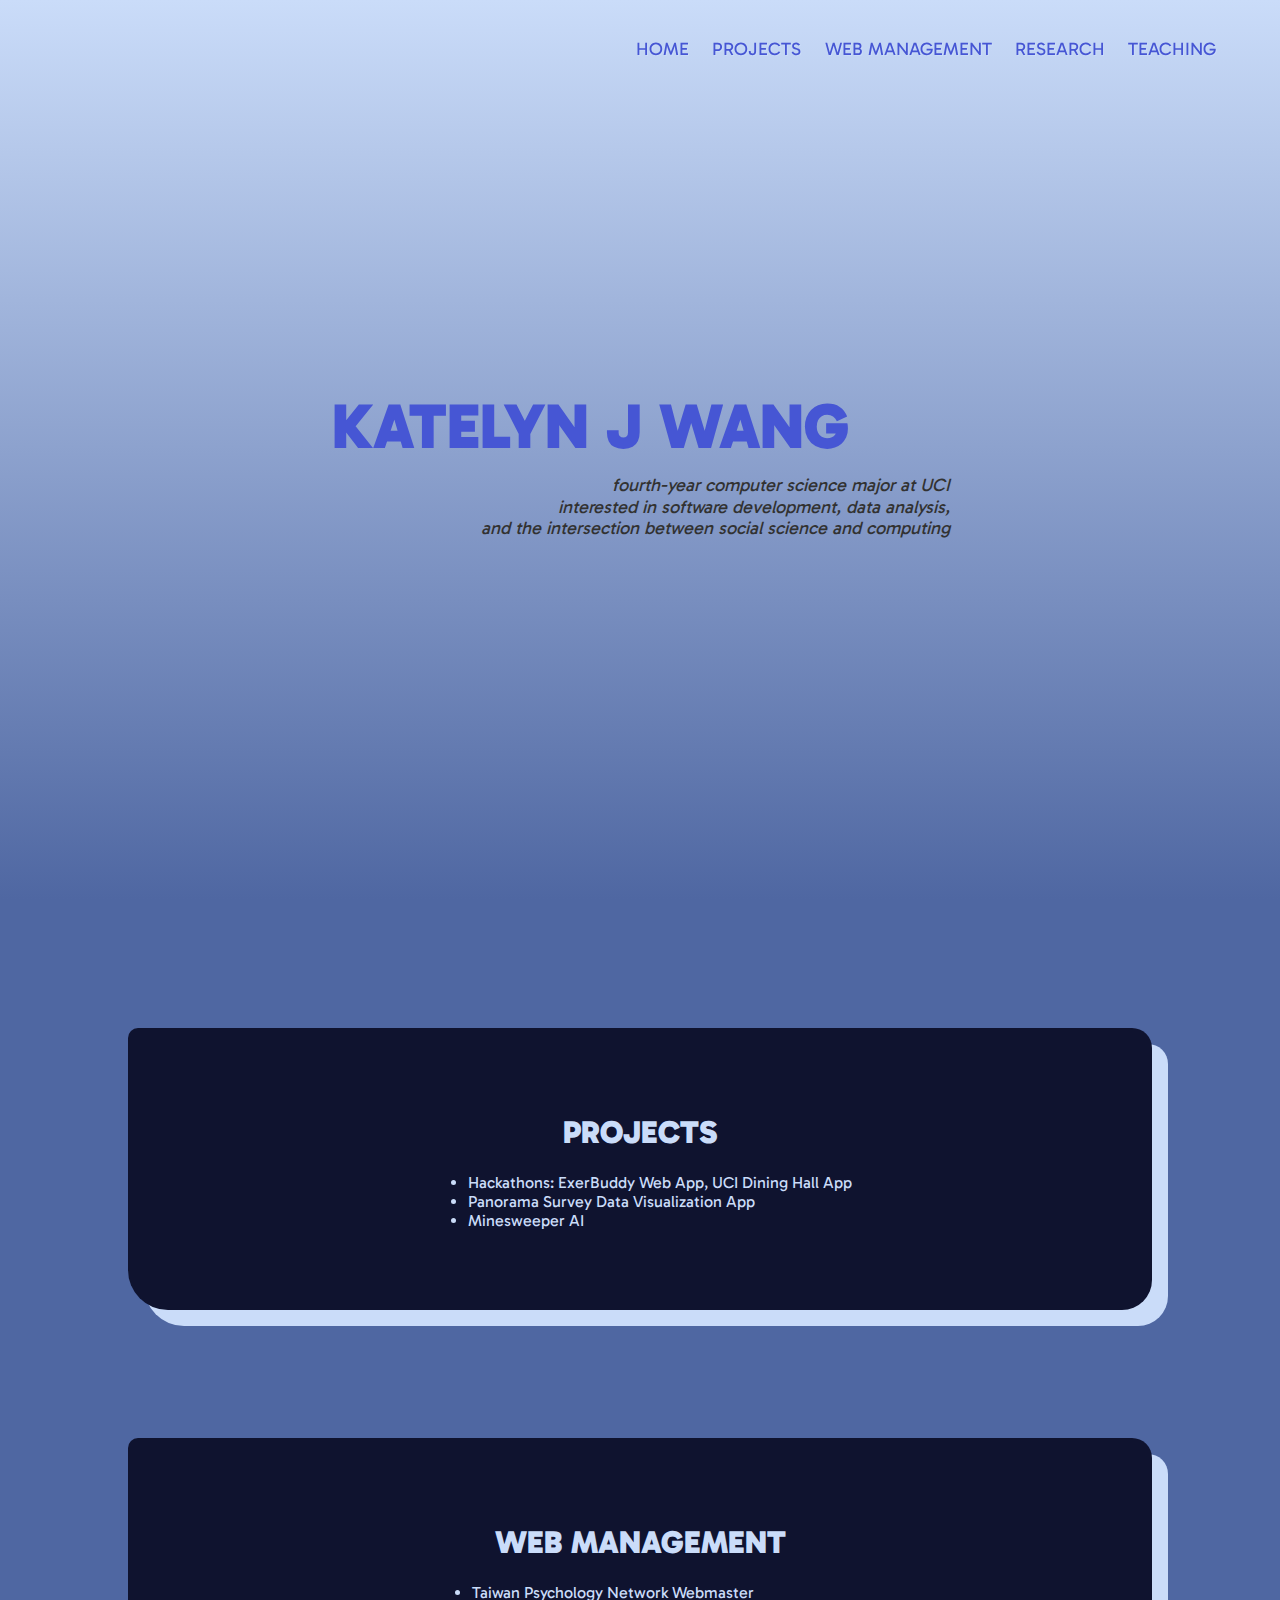
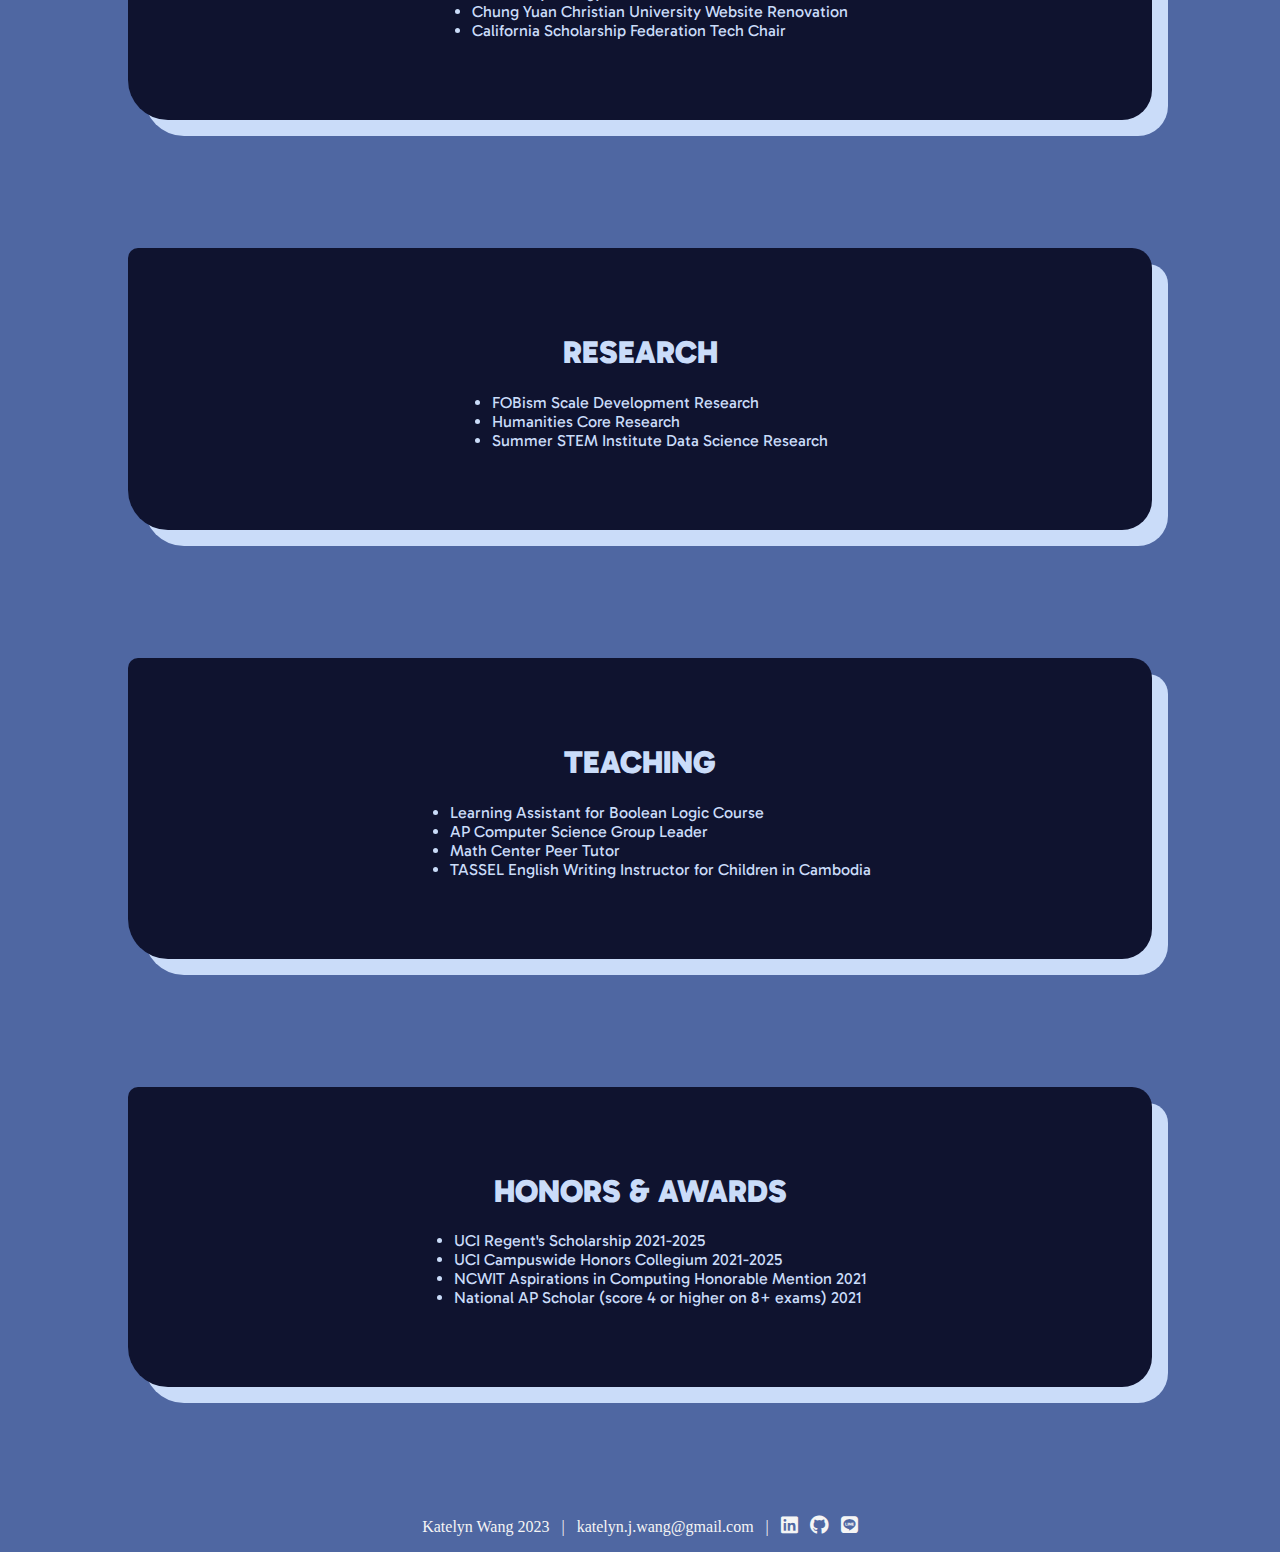
<file: index.html>
<!doctype html>
<html lang="en">

<!--
WRITTEN BY: Katelyn Wang
EMAIL: kateljw1@uci.edu
-->

<head>
  <meta charset="utf-8">
  <meta name="author" content="Katelyn Wang">
  <meta name="description" content="An online portfolio for Katelyn Wang">
  <link rel="stylesheet" type="text/css" href="styles.css">
  <link rel="stylesheet" href="https://fonts.googleapis.com/css?family=Gabarito">
  <link rel="stylesheet" href="https://cdnjs.cloudflare.com/ajax/libs/font-awesome/6.0.0-beta3/css/all.min.css">
  <script src="script.js"></script>
  <title>Katelyn's Portfolio</title>
</head>

<body>

  <header id="navbar-custom">
    <nav>
      <a class="navlink" href="index.html">HOME</a>
      <a class="navlink" href="projects.html">PROJECTS</a>
      <a class="navlink" href="webmanagement.html">WEB MANAGEMENT</a>
      <a class="navlink" href="research.html">RESEARCH</a>
      <a class="navlink" href="teaching.html">TEACHING</a>
    </nav>
  </header>

  <header class="title-content">
    <div>
      <h1 class="name-text"><strong>KATELYN J WANG</strong></h1>
      <h2 class="about-statement">
        <em> fourth-year computer science major at UCI <br>interested in software development, 
        data analysis, <br>and the intersection between social science and computing
        </em>
      </h2>
    </div>
  </header>

  <a href="projects.html" class="link-no-decor">
    <div class="clickable content-box" id="projects">
      <h1><strong>PROJECTS</strong></h1>
      <ul>
        <li>Hackathons: ExerBuddy Web App, UCI Dining Hall App</li>
        <li>Panorama Survey Data Visualization App</li>
        <li>Minesweeper AI</li>
      </ul>
    </div>
  </a>

  <a href="webmanagement.html" class="link-no-decor">
    <div class="clickable content-box" id="webmanagement">
      <h1><strong>WEB MANAGEMENT</strong></h1>
      <ul>
        <li>Taiwan Psychology Network Webmaster</li>
        <li>Chung Yuan Christian University Website Renovation</li>
        <li>California Scholarship Federation Tech Chair</li>
      </ul>
    </div>
  </a>

  <a href="research.html" class="link-no-decor">
    <div class="clickable content-box" id="research">
      <h1><strong>RESEARCH</strong></h1>
      <ul>
        <li>FOBism Scale Development Research</li>
        <li>Humanities Core Research</li>
        <li>Summer STEM Institute Data Science Research</li>
      </ul>
    </div>
  </a>

  <a href="teaching.html" class="link-no-decor">
    <div class="clickable content-box" id="teaching">
      <h1><strong>TEACHING</strong></h1>
      <ul>
        <li>Learning Assistant for Boolean Logic Course</li>
        <li>AP Computer Science Group Leader</li>
        <li>Math Center Peer Tutor</li>
        <li>TASSEL English Writing Instructor for Children in Cambodia</li>
      </ul>
    </div>
  </a>

  <div class="content-box">
    <h1><strong>HONORS & AWARDS</strong></h1>
    <ul>
      <li>UCI Regent's Scholarship 2021-2025</li>
      <li>UCI Campuswide Honors Collegium 2021-2025</li>
      <li>NCWIT Aspirations in Computing Honorable Mention 2021</li>
      <li>National AP Scholar (score 4 or higher on 8+ exams) 2021</li>
    </ul>
  </div>

  <footer>
    <div>
      <p>Katelyn Wang 2023 &nbsp; | &nbsp;
      <a href="mailto:katelyn.j.wang@gmail.com" class="foot-link" id="email">katelyn.j.wang@gmail.com</a> 
      &nbsp; | &nbsp; 
      
      <a href="https://www.linkedin.com/in/katelyn-j-wang/" target="_blank" class="foot-link"
        aria-label="LinkedIn Profile"><span class="fa-brands fa-linkedin"></span></a> &nbsp;

      <a href="https://github.com/katelyn-wang" target="_blank" class="foot-link"
        aria-label="GitHub Profile"><span class="fa-brands fab fa-github"></span></a> &nbsp;

      <a href="https://line.me/ti/p/FRnhSZAZL-" target="_blank" class="foot-link" 
        aria-label="Line Profile"><span class="fa-brands fa-line"></span></a>
      </p>
    </div>
  </footer>

</body>
</html>
</file>
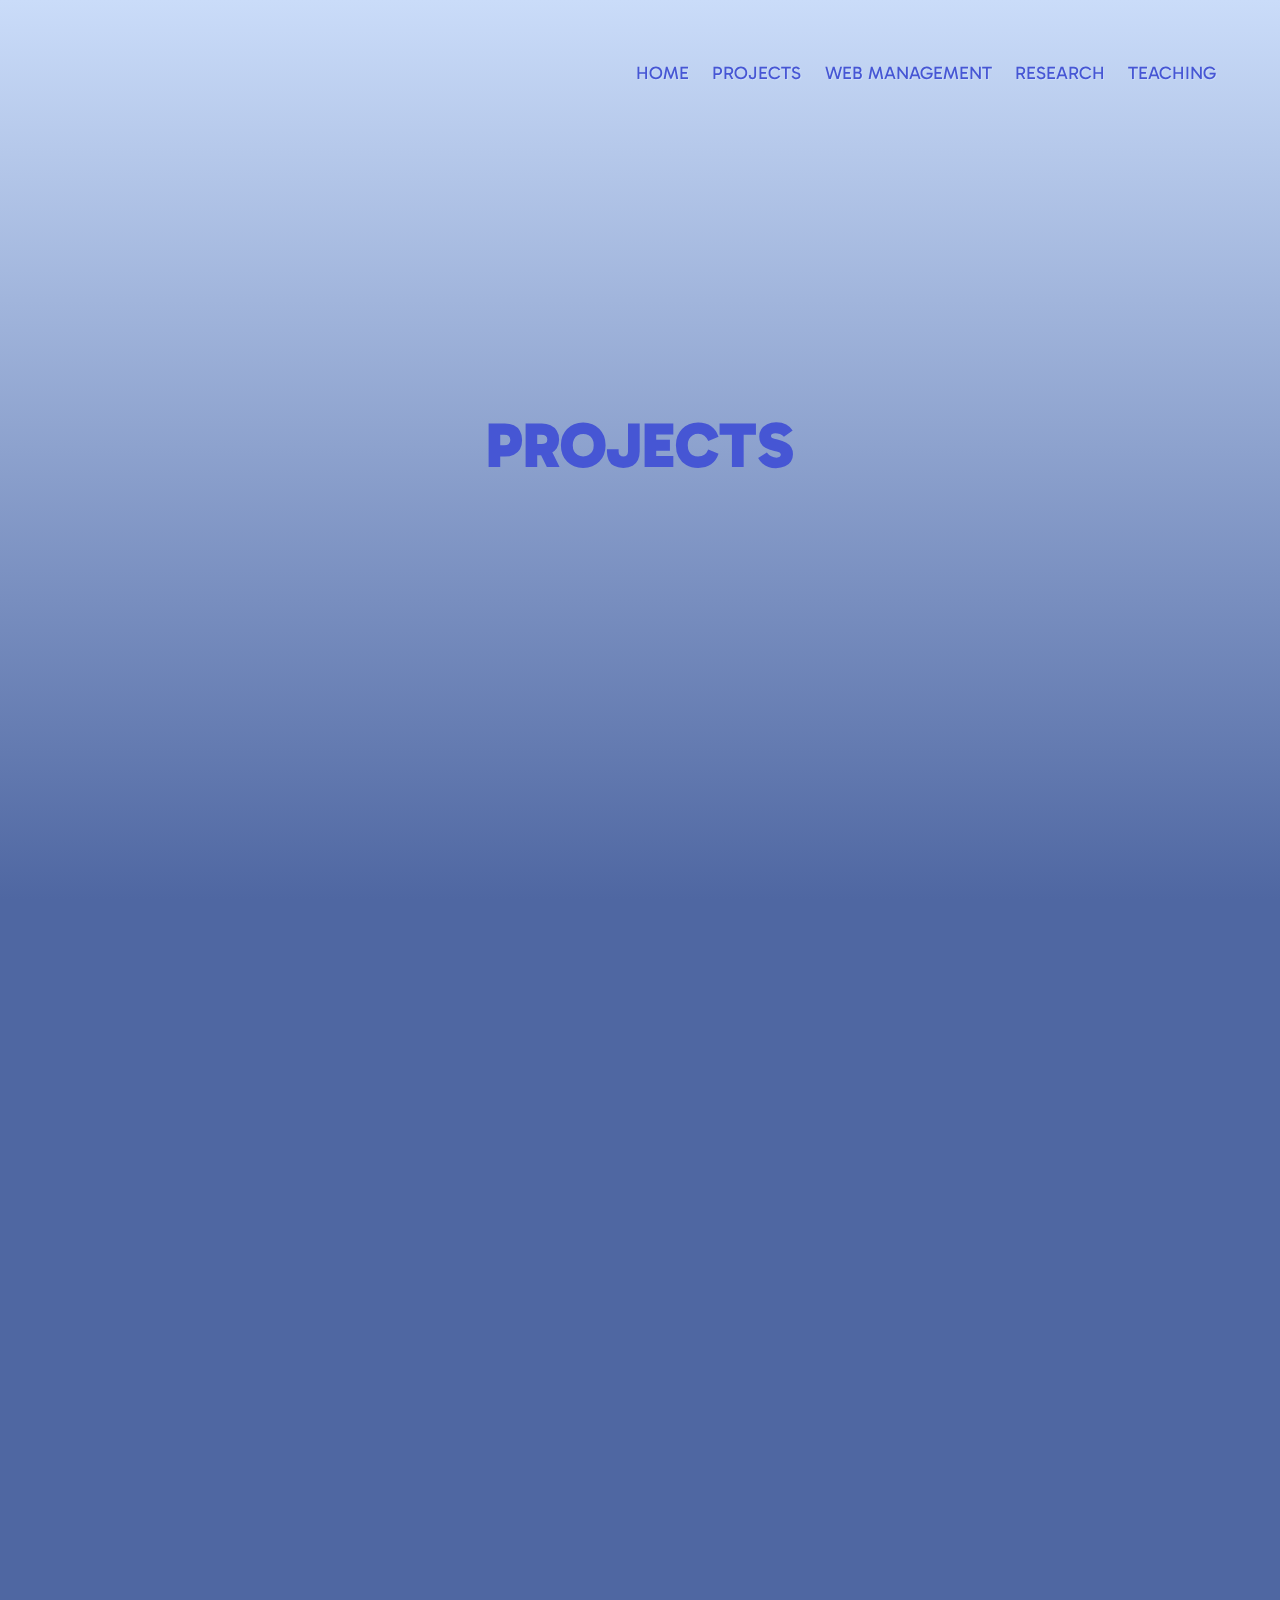
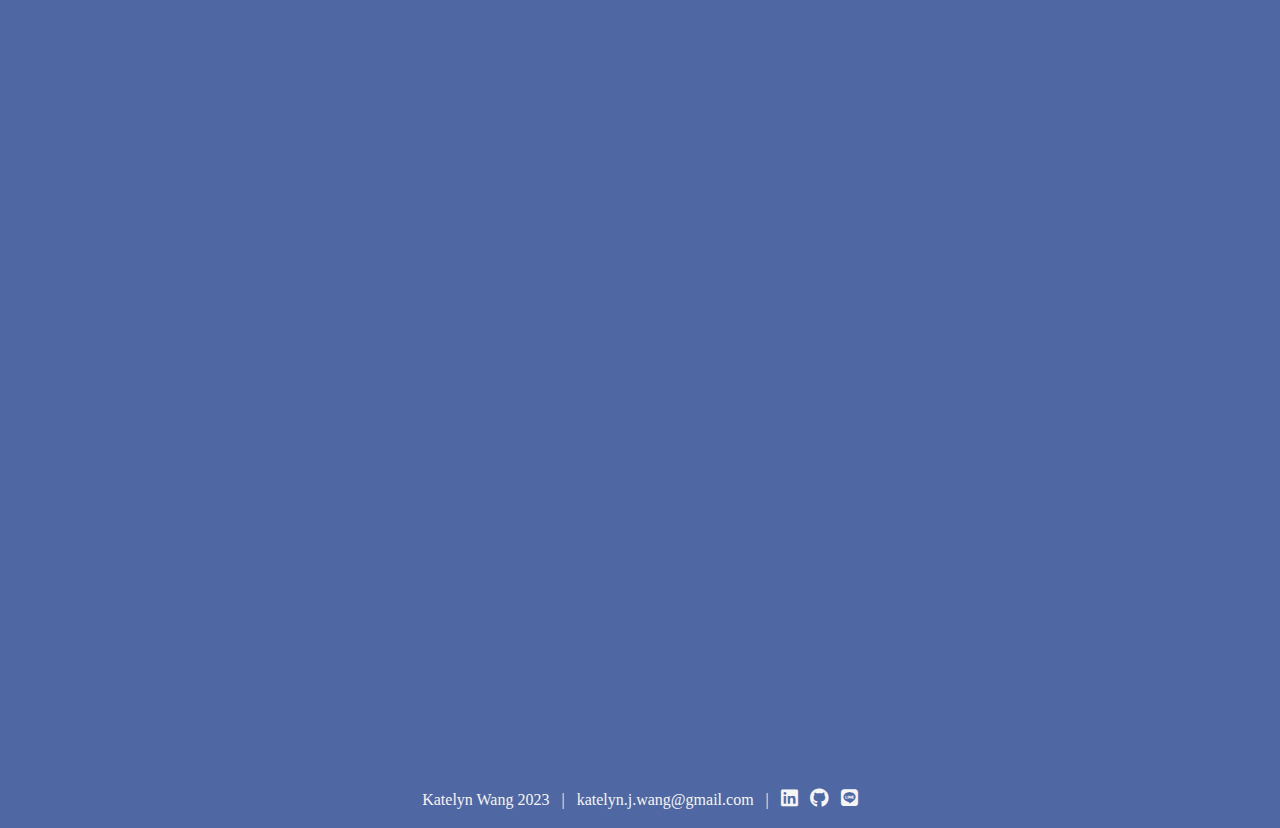
<file: projects.html>
<!DOCTYPE html>
<html lang="en">
<head>
    <meta charset="UTF-8">
    <meta name="description" content="An overview of my programming projects">

    <link rel="stylesheet" href="https://maxcdn.bootstrapcdn.com/bootstrap/4.5.2/css/bootstrap.min.css">

    <script src="https://code.jquery.com/jquery-3.5.1.slim.min.js"></script>
    <script src="https://cdn.jsdelivr.net/npm/@popperjs/core@2.5.4/dist/umd/popper.min.js"></script>
    <script src="https://maxcdn.bootstrapcdn.com/bootstrap/4.5.2/js/bootstrap.min.js"></script>

    <script src="script.js"></script>
    
    <link rel="stylesheet" type="text/css" href="styles.css">
    <link rel="stylesheet" href="https://fonts.googleapis.com/css?family=Gabarito">
    <link rel="stylesheet" href="https://cdnjs.cloudflare.com/ajax/libs/font-awesome/6.0.0-beta3/css/all.min.css">

    <title>Projects</title>
</head>
<body class="subpage">

    <header id="navbar-custom">
        <nav>
          <a class="navlink" href="index.html">HOME</a>
          <a class="navlink" href="projects.html">PROJECTS</a>
          <a class="navlink" href="webmanagement.html">WEB MANAGEMENT</a>
          <a class="navlink" href="research.html">RESEARCH</a>
          <a class="navlink" href="teaching.html">TEACHING</a>
        </nav>
    </header>

    <header class="title-content">
        <h1 class="page-title"><strong>PROJECTS</strong></h1>
    </header>

    <i class="fa-solid fa-chevron-down" id="downArrow"></i>

    <div>
        <!-- collapsables (web apps, web management, projects) -->
        <div class="content-box">
            <h2><a href="https://devpost.com/software/exerbuddy" target="_blank" class="box-title">
                <strong>ExerBuddy Web App</strong></a></h2>
            <p>HACK UCI 2022</p>
            <p>Created a Tinder-like app for people to find workout buddies</p>
            <ul>
                <li>Worked on frontend, using Tailwind CSS and TypeScript</li>
                <li>Login and Signup Features</li>
                <li>Create a workout profile with preferences</li>
                <li>Profile cards to swipe left/right on</li>
            </ul>

            <div id="imageCarousel1" class="carousel slide" data-ride="carousel">
                <div class="carousel-inner">
                    <div class="carousel-item active">
                        <img src="images/exerbuddycard.png" alt="ExerBuddy Profile Card">
                    </div>
                    <div class="carousel-item">
                        <img src="images/exerbuddylogin.png" alt="ExerBuddy Login Page">
                    </div>
                    <div class="carousel-item">
                        <img src="images/exerbuddysignup.png" alt="ExerBuddy Signup Page">
                    </div>
                    <div class="carousel-item">
                        <img src="images/exerbuddyprofile.png" alt="ExerBuddy Profile Page">
                    </div>
                    <div class="carousel-item">
                        <img src="images/anteateronbike.jpg" alt="ExerBuddy Logo">
                    </div>
                </div>
                <a class="carousel-control-prev" href="#imageCarousel1" role="button" data-slide="prev">
                    <span class="carousel-control-prev-icon" aria-hidden="true"></span>
                    <span class="sr-only">Previous</span>
                </a>
                <a class="carousel-control-next" href="#imageCarousel1" role="button" data-slide="next">
                    <span class="carousel-control-next-icon" aria-hidden="true"></span>
                    <span class="sr-only">Next</span>
                </a>
            </div>
        </div>


        <div class="content-box">
            <h2><a href="https://devpost.com/software/uci-menu-app" target="_blank" class="box-title">
                <strong>UCI Dining Hall Web App</strong></a></h2>
            <p>ZOTHACKS 2021</p>
            <p> An app that compares data from two dining halls at UCI</p>
            <ul>
                <li>Pulls data from the separate dining hall websites</li>
                <li>Ability to filter by dietary restrictions, meal type, food type, and calories,
                    and search for specific food items</li>
                <li>Worked on frontend web development using HTML, CSS, and Bootstrap</li>
            </ul>

            <div id="imageCarousel2" class="carousel slide" data-ride="carousel">
                <div class="carousel-inner">
                    <div class="carousel-item active">
                        <img src="images/dininghallmenu.png" alt="Dining Hall Menu Search Page">
                    </div>
                    <div class="carousel-item">
                        <img src="images/menu.png" alt="Dining Hall Menu Search Results">
                    </div>
                </div>
                <a class="carousel-control-prev" href="#imageCarousel2" role="button" data-slide="prev">
                    <span class="carousel-control-prev-icon" aria-hidden="true"></span>
                    <span class="sr-only">Previous</span>
                </a>
                <a class="carousel-control-next" href="#imageCarousel2" role="button" data-slide="next">
                    <span class="carousel-control-next-icon" aria-hidden="true"></span>
                    <span class="sr-only">Next</span>
                </a>
            </div>
        </div>

        <div class="content-box">
            <h2><strong>Panorama Survey Data Visualization App</strong></h2>
            <p>CRESCENTA VALLEY HIGH SCHOOL 2021</p>
            <p>Created a Python app using the Dash framework to help school administration 
                visualize data correlations between student GPA and mental health
            </p>
            <p><strong>Features</strong></p>
            <ul>
                <li>Scatterplot, bubble plot, heatmap, bar chart, and line graphs with ability 
                    to zoom in/out and filter by grade, counselor, and IEP/504/EL status</li>
                <li>Clicking on a point displays student pictures and information in a sidebar</li>
                <li>Admin Account for data upload and privacy</li>
                <li>Used Google Cloud API to read data directly from a Google Sheet 
                    and NumPy and Pandas to filter the data</li>
            </ul>
        </div>

        <div class="content-box">
            <h2><strong>Minesweeper AI</strong></h2>
            <p>UCI CS171 INTRO TO AI 2023</p>
            <p>Coded an AI using Python to play Minesweeper</p>
            <ul>
                <li>Solves 80% of beginner boards (8x8 with 10 mines), 
                    76% of intermediate boards (16x16 with 40 mines), and
                    32% of expert boards (16x30 with 99 mines) </li>
                <li>Algorithm first uses simple rules of logic for single tiles,  
                    then more complex rules for neighboring tiles, and then backtracking,
                    and lowest probability when the AI has to guess
                </li>
            </ul>
        </div>



    </div>

    <footer>
        <div>
            <p>Katelyn Wang 2023 &nbsp; | &nbsp;
            <a href="mailto:katelyn.j.wang@gmail.com" class="foot-link" id="email">
                katelyn.j.wang@gmail.com</a> &nbsp; | &nbsp; 
            
            <a href="https://www.linkedin.com/in/katelyn-j-wang/" target="_blank" class="foot-link"
                aria-label="LinkedIn Profile"><span class="fa-brands fa-linkedin"></span></a> &nbsp;

            <a href="https://github.com/katelyn-wang" target="_blank" class="foot-link"
                aria-label="GitHub Profile"><span class="fa-brands fab fa-github"></span></a> &nbsp;

            <a href="https://line.me/ti/p/FRnhSZAZL-" target="_blank" class="foot-link"
                aria-label="Line Profile"><span class="fa-brands fa-line"></span></a>
            </p>
        </div>
    </footer>

    <script>
        $(document).ready(function() {
            $('#imageCarousel1').carousel();
            $('#imageCarousel2').carousel();
        });
    </script>

</body>
</html>
</file>
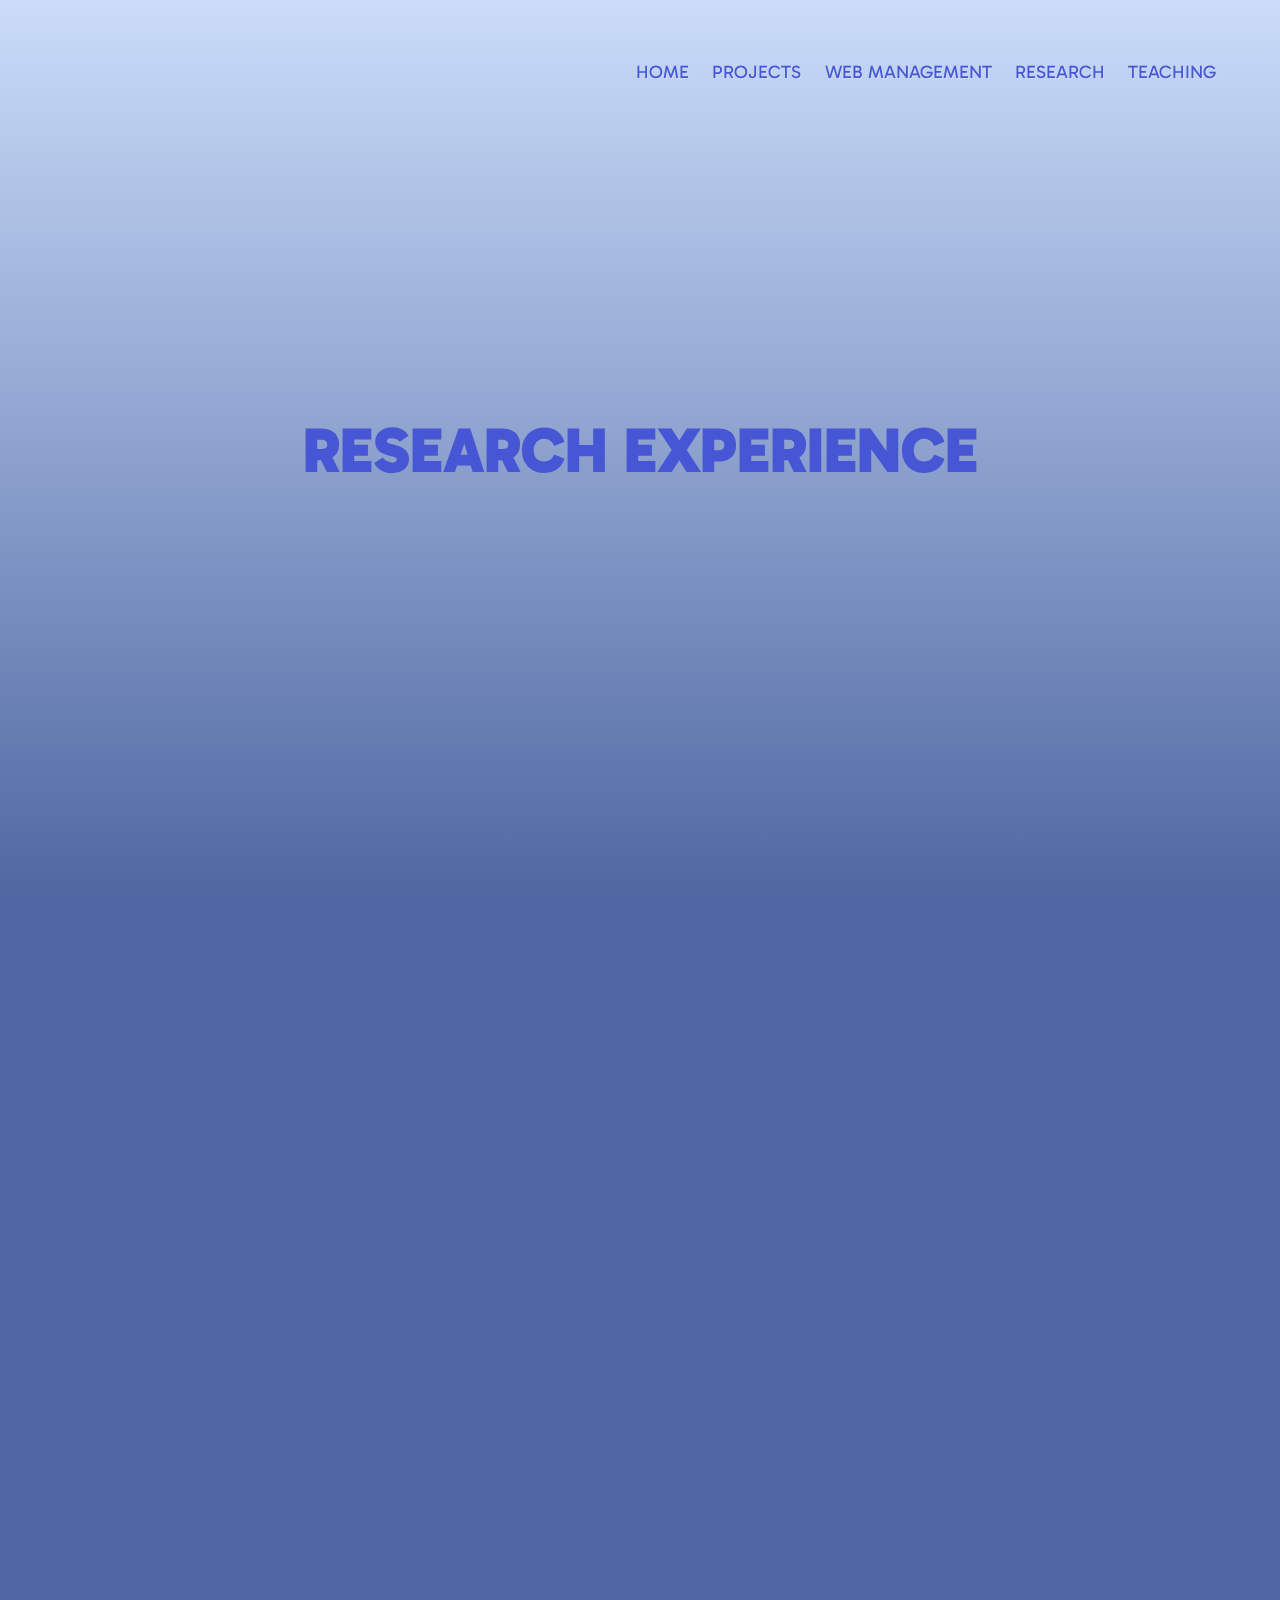
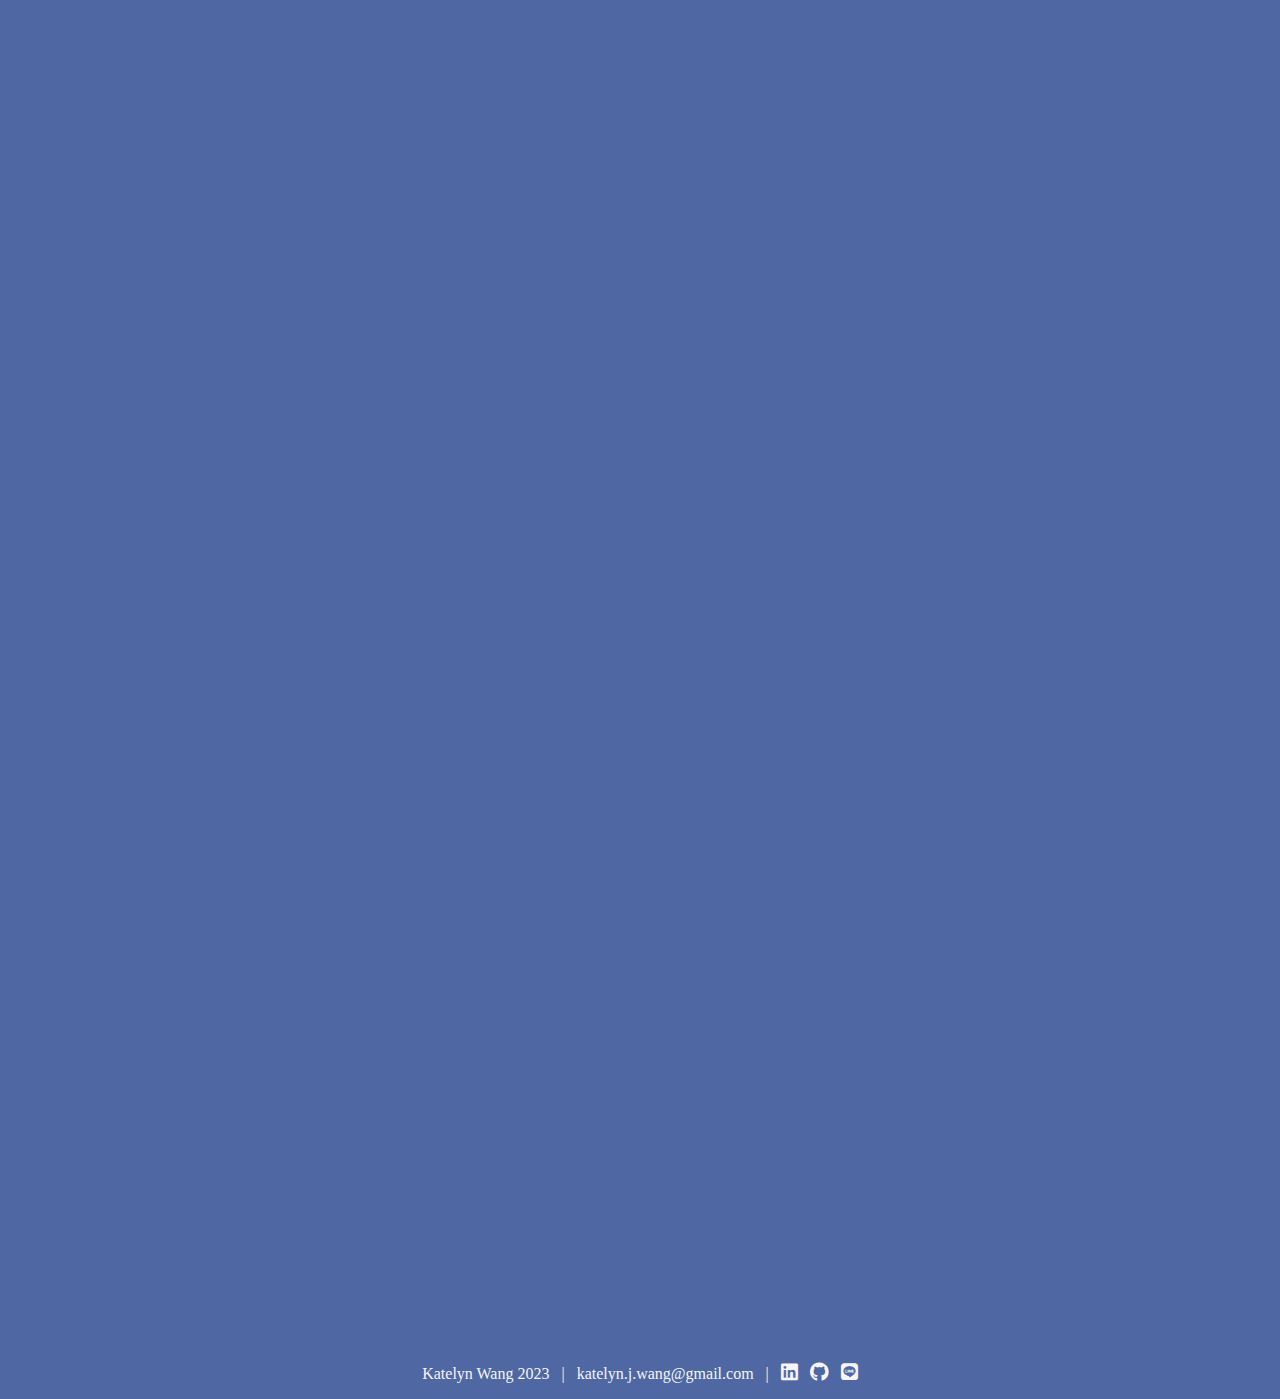
<file: research.html>
<!DOCTYPE html>
<html lang="en">
<head>
    <meta charset="UTF-8">
    <meta name="description" content="An overview of Katelyn's research experience">
    <link rel="stylesheet" type="text/css" href="styles.css">
    <link rel="stylesheet" href="https://fonts.googleapis.com/css?family=Gabarito">
    <link rel="stylesheet" href="https://cdnjs.cloudflare.com/ajax/libs/font-awesome/6.0.0-beta3/css/all.min.css">
    <script src="script.js"></script>
    <title>Research Experience</title>
</head>
<body class="subpage">
    <header id="navbar-custom">
        <nav>
          <a class="navlink" href="index.html">HOME</a>
          <a class="navlink" href="projects.html">PROJECTS</a>
          <a class="navlink" href="webmanagement.html">WEB MANAGEMENT</a>
          <a class="navlink" href="research.html">RESEARCH</a>
          <a class="navlink" href="teaching.html">TEACHING</a>
        </nav>
    </header>

    <header class="title-content">
        <h1 class="page-title"><strong>RESEARCH EXPERIENCE</strong></h1>
    </header>

    <i class="fa-solid fa-chevron-down" id="downArrow"></i>

    <div>
        <div class="content-box">
            <h2>FOBism Research</h2>
            <p>The Imperfect Culture Lab, 2020-2022</p>
            <p>Conducted research on FOBism, a form of internalized racism in the 
                Asian American community</p>
            <ul>
                <li>Conducted a literature review, developed scale items, co-authored a manuscript</li>
                <li>Presented at APA 2022</li>
            </ul>
            
            <img src="images/FOBismPoster.png" alt="FOBism Research Poster">
        </div>

        <div class="content-box">
            <h2><a href="https://sites.google.com/uci.edu/katelyn/home" target="_blank" class="box-title">
                <strong>Humanities Core Research</strong></a></h2>
            <p> UCI Humanities Core 2021-2022</p>
            <ul>
                <li>Wrote a literary research paper on <em>The Knife of Never Letting Go</em> 
                    analyzing aspects of gender, power, and colonialism </li>
                <li>Created a 
                    <a class="custom-link" target="_blank" 
                    href="https://sites.google.com/uci.edu/katelyn/spring/research-presentation">
                    <em>presentation</em></a> and documented the process on a 
                    <a class="custom-link" target="_blank" 
                    href="https://sites.google.com/uci.edu/katelyn/spring/research-blog">
                    <em>blog</em></a>
                </li>
            </ul>
        </div>

        <div class="content-box">
            <h2>Summer STEM Institute 2020</h2>
            <p> Data science research bootcamp</p>
            <ul>
                <li>Machine learning and data manipulation using Google Colab, Pandas, 
                    NumPy, Kaggle </li>
                <li>Research proposal analyzing how increasing government funding to
                        social services would affect homelessness in the long run</li>
            </ul>
        </div>

    </div>


    <footer>
        <div>
            <p>Katelyn Wang 2023 &nbsp; | &nbsp;
            <a href="mailto:katelyn.j.wang@gmail.com" class="foot-link" id="email">
                katelyn.j.wang@gmail.com</a> &nbsp; | &nbsp; 
            
            <a href="https://www.linkedin.com/in/katelyn-j-wang/" target="_blank" class="foot-link"
                aria-label="LinkedIn Profile"><span class="fa-brands fa-linkedin"></span></a> &nbsp;

            <a href="https://github.com/katelyn-wang" target="_blank" class="foot-link"
                aria-label="GitHub Profile"><span class="fa-brands fab fa-github"></span></a> &nbsp;

            <a href="https://line.me/ti/p/FRnhSZAZL-" target="_blank" class="foot-link"
                aria-label="Line Profile"><span class="fa-brands fa-line"></span></a>
            </p>
        </div>
    </footer>

</body>
</html>
</file>
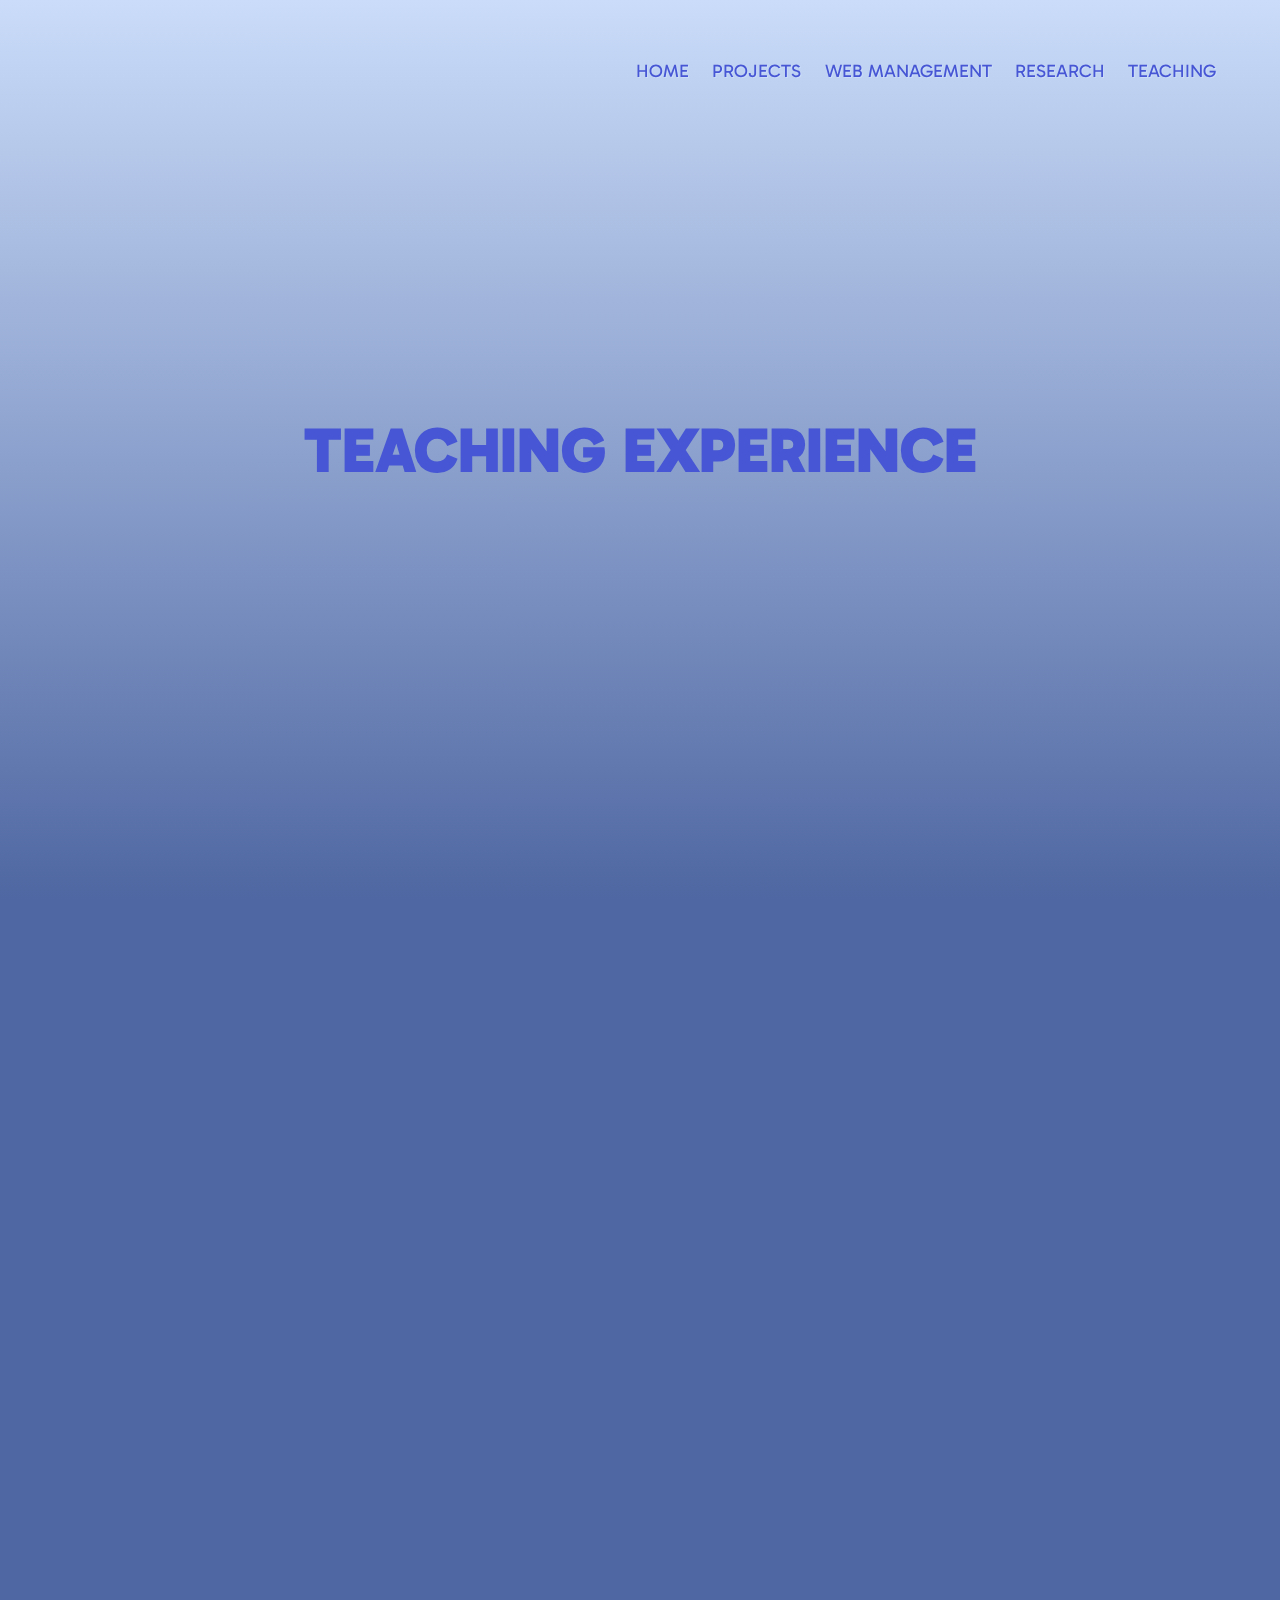
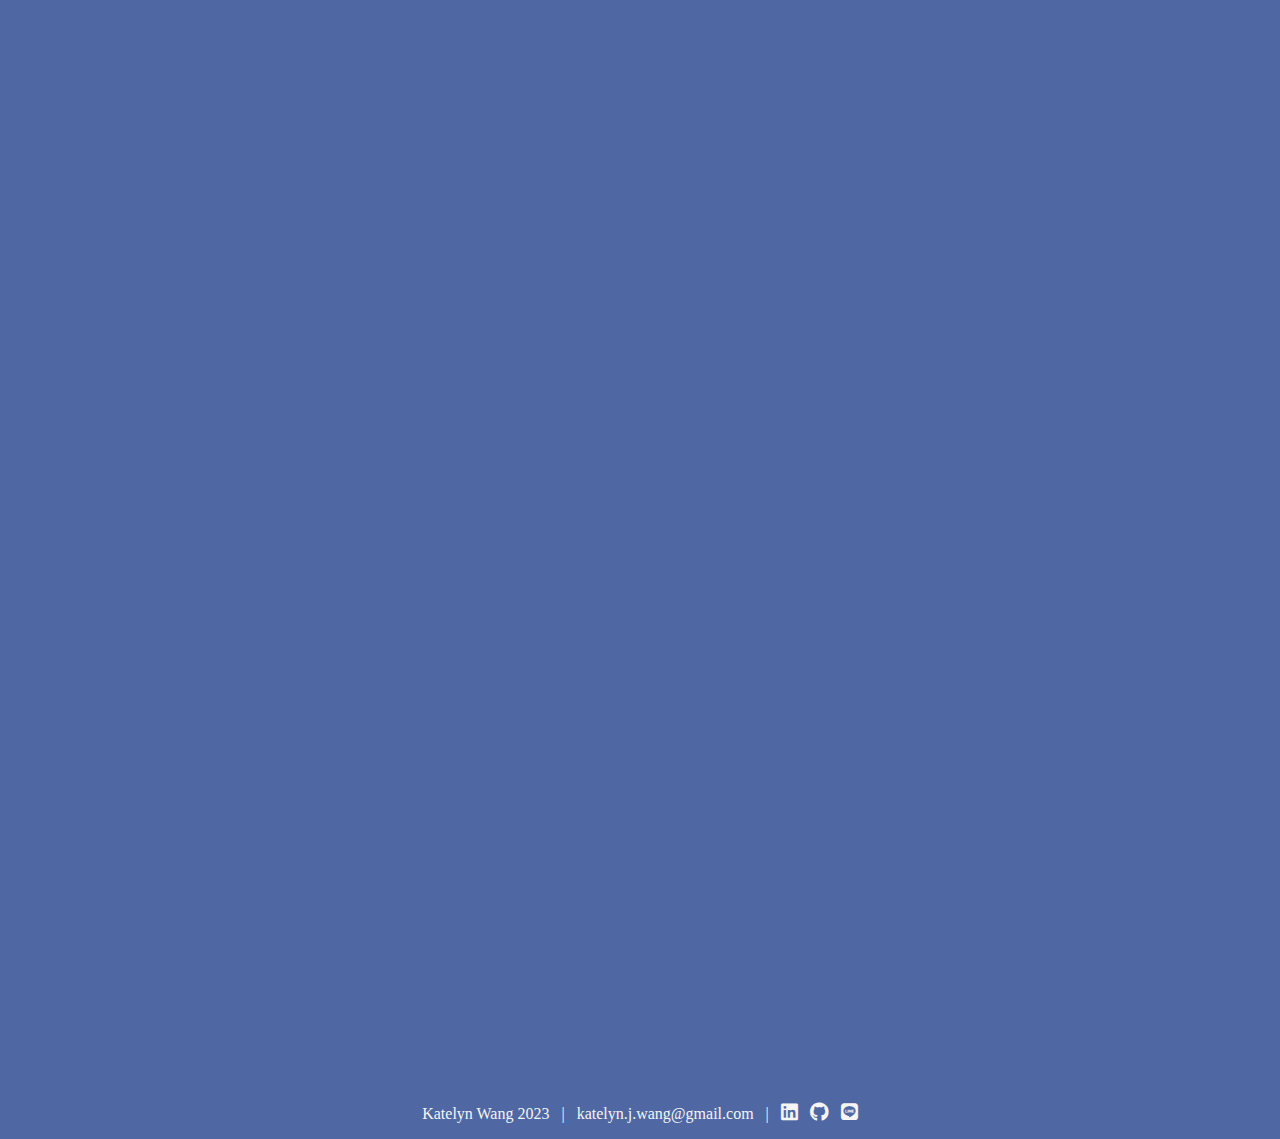
<file: teaching.html>
<!DOCTYPE html>
<html lang="en">
<head>
    <meta charset="UTF-8">
    <meta name="description" content="An overview of Katelyn's teaching experience">
    <script src="script.js"></script>
    <link rel="stylesheet" type="text/css" href="styles.css">
    <link rel="stylesheet" href="https://fonts.googleapis.com/css?family=Gabarito">
    <link rel="stylesheet" href="https://cdnjs.cloudflare.com/ajax/libs/font-awesome/6.0.0-beta3/css/all.min.css">
    <title>Teaching Experience</title>
</head>
<body class="subpage">
    <header id="navbar-custom">
        <nav>
            <a class="navlink" href="index.html">HOME</a>
            <a class="navlink" href="projects.html">PROJECTS</a>
            <a class="navlink" href="webmanagement.html">WEB MANAGEMENT</a>
            <a class="navlink" href="research.html">RESEARCH</a>
            <a class="navlink" href="teaching.html">TEACHING</a>
        </nav>
    </header>

    <header class="title-content">
        <h1 class="page-title"><strong>TEACHING EXPERIENCE</strong></h1>
    </header>

    <i class="fa-solid fa-chevron-down" id="downArrow"></i>

    <div>
        <div class="content-box">
            <h2>Learning Assistant for Boolean Algebra and Logic Course</h2>
            <p>UCI ICS 6B, Spring 2022</p>
            <ul>
                <li>Held weekly office hours</li>
                <li>Faciliated learning at group discussions</li>
                <li>Met weekly with teaching staff</li>
                <li>Completed 
                    <a class="custom-link" target="_blank"
                    href="https://docs.google.com/document/d/1cEFUTDy6ks5069fUVIpY7uTXZ5yjWXotfKpdYDstkbE/edit?usp=sharing">
                    <em>Certified Learning Assistants Program</em></a> (CLAP)</li>
            </ul>
        </div>

        <div class="content-box">
            <h2>AP Computer Science Group Leader</h2>
            <p>Crescenta Valley High School, 2020-2021</p>
            <ul><li>Worked with CS teacher to mentor and teach a group of 5 students 
                taking AP Computer Science over a year during the pandemic</li></ul>
        </div>

        <div class="content-box">
            <h2>Math Center Peer Tutor</h2>
            <p>Crescenta Valley High School, 2019-2020</p>
            <ul><li>Tutored students after school on math topics ranging from Integrated Math I 
                (Algebra, Geometry) to Calculus AB</li></ul>
        </div>

        <div class="content-box">
            <h2>TASSEL English Writing Instructor</h2>
            <p>Crescenta Valley High School, 2019-2022</p>
            <ul><li>Volunteered as an English writing instructor for children in Cambodia,
                working with students throughout the year by making grammar corrections, 
                providing guidance, and writing encouraging notes</li></ul>
        </div>

    </div>

    <footer>
        <div>
            <p>Katelyn Wang 2023 &nbsp; | &nbsp;
            <a href="mailto:katelyn.j.wang@gmail.com" class="foot-link" id="email">
                katelyn.j.wang@gmail.com</a> &nbsp; | &nbsp; 
            
            <a href="https://www.linkedin.com/in/katelyn-j-wang/" target="_blank" class="foot-link"
                aria-label="LinkedIn Profile"><span class="fa-brands fa-linkedin"></span></a> &nbsp;

            <a href="https://github.com/katelyn-wang" target="_blank" class="foot-link"
                aria-label="GitHub Profile"><span class="fa-brands fab fa-github"></span></a> &nbsp;

            <a href="https://line.me/ti/p/FRnhSZAZL-" target="_blank" class="foot-link"
                aria-label="Line Profile"><span class="fa-brands fa-line"></span></a>
            </p>
        </div>
    </footer>

</body>
</html>
</file>
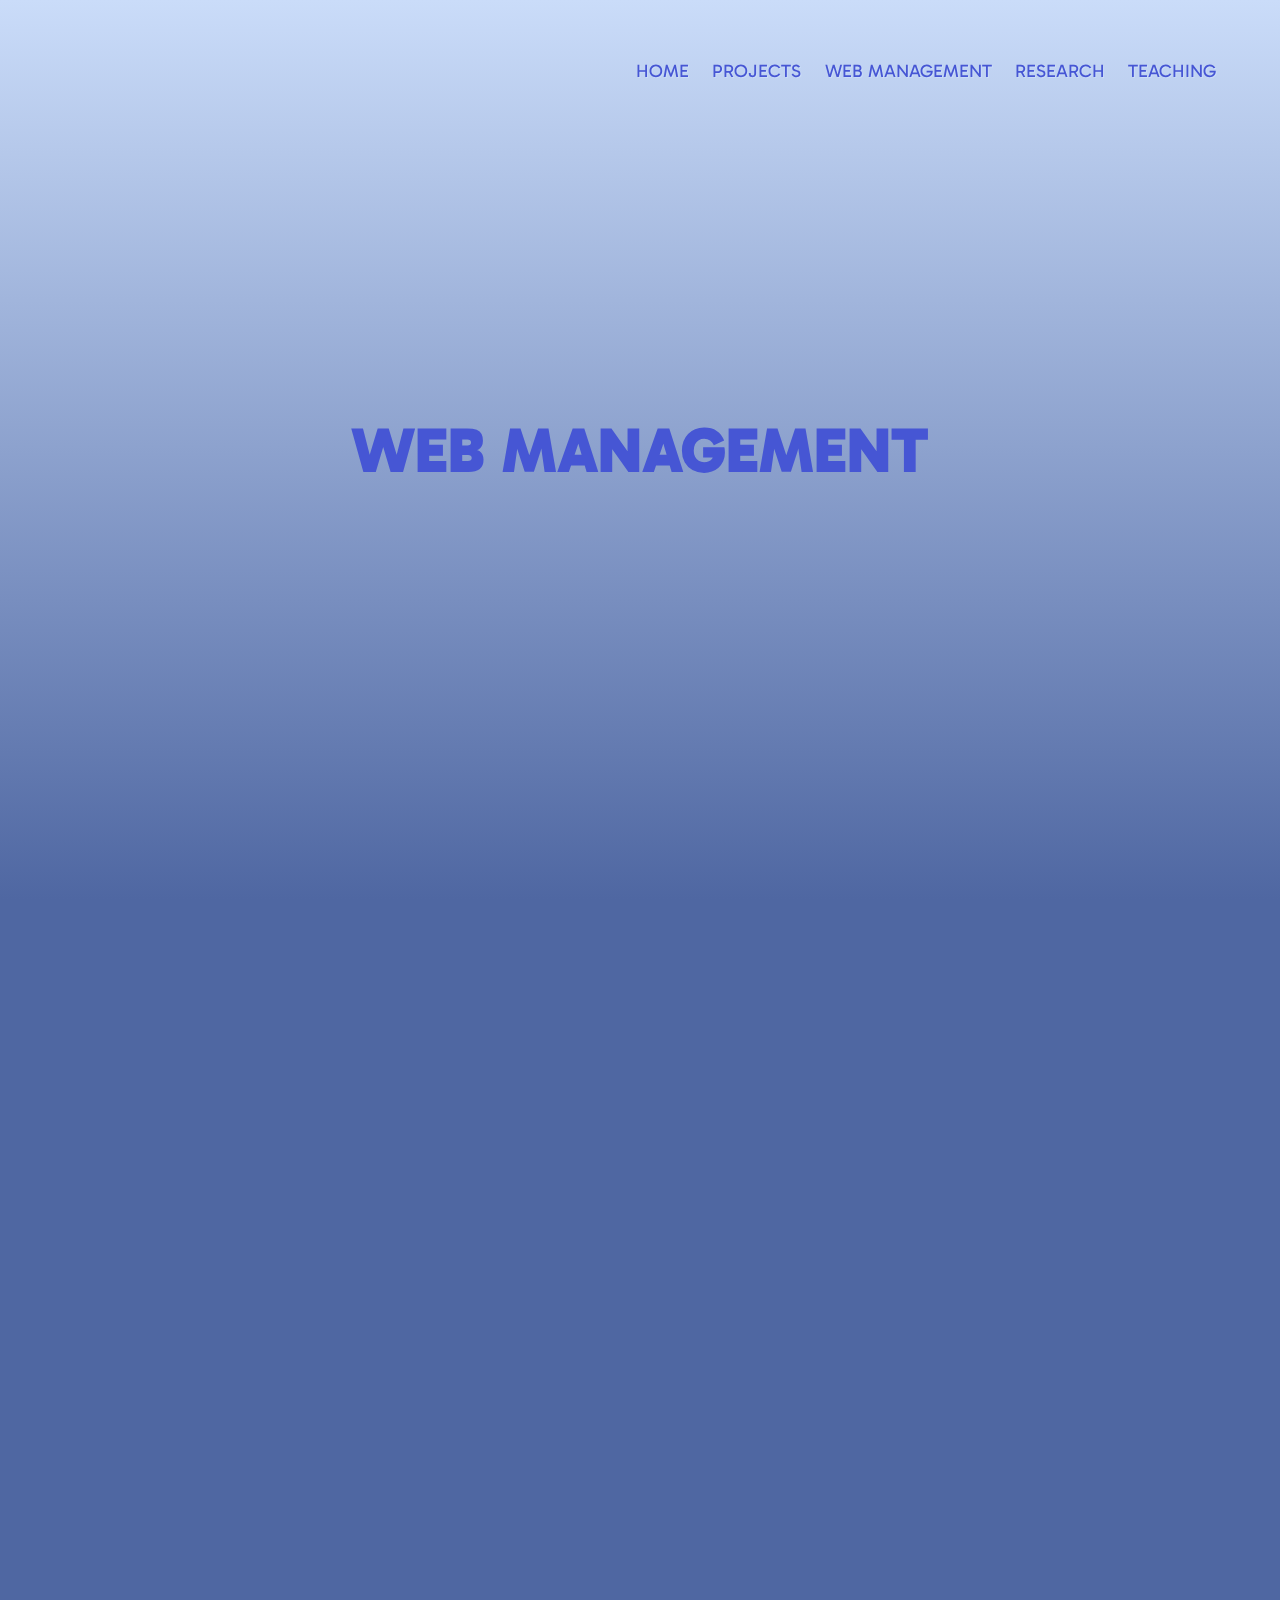
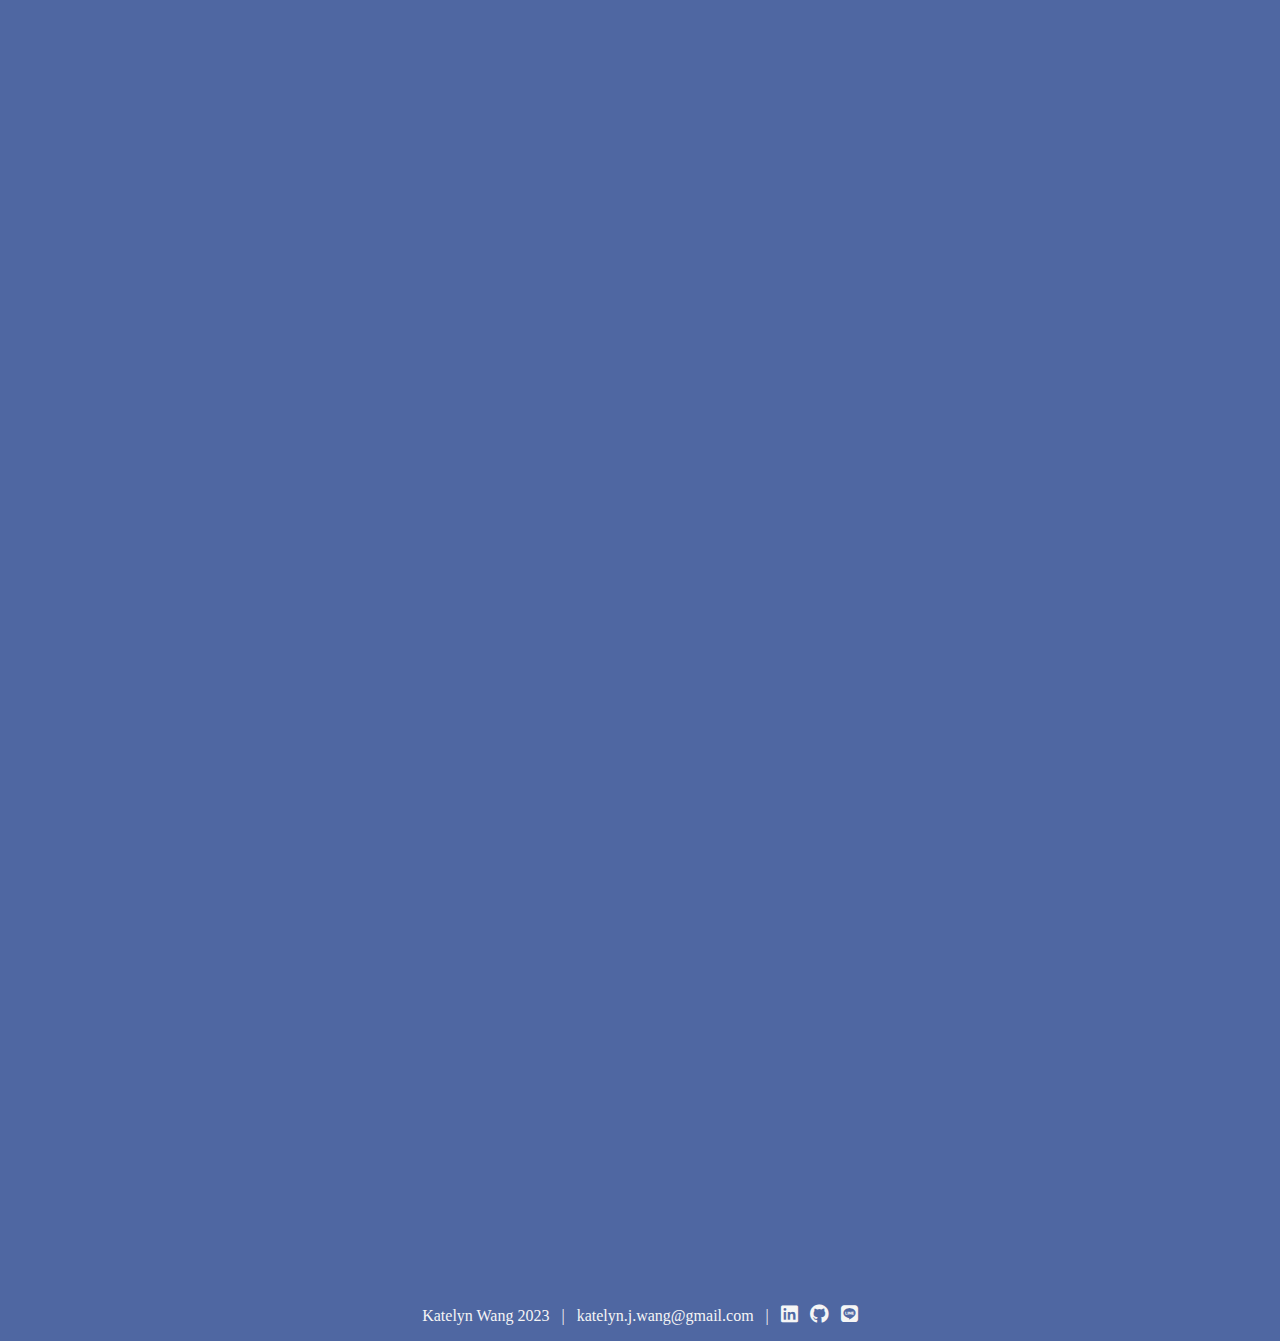
<file: webmanagement.html>
<!DOCTYPE html>
<html lang="en">
<head>
    <meta charset="UTF-8">
    <meta name="description" content="An overview of Katelyn's website management">
    <script src="script.js"></script>
    <link rel="stylesheet" type="text/css" href="styles.css">
    <link rel="stylesheet" href="https://fonts.googleapis.com/css?family=Gabarito">
    <link rel="stylesheet" href="https://cdnjs.cloudflare.com/ajax/libs/font-awesome/6.0.0-beta3/css/all.min.css">
    <title>Website Management</title>
</head>
<body class="subpage">
    <header id="navbar-custom">
        <nav>
          <a class="navlink" href="index.html">HOME</a>
          <a class="navlink" href="projects.html">PROJECTS</a>
          <a class="navlink" href="webmanagement.html">WEB MANAGEMENT</a>
          <a class="navlink" href="research.html">RESEARCH</a>
          <a class="navlink" href="teaching.html">TEACHING</a>
        </nav>
    </header>

    <header class="title-content">
        <h1 class="page-title"><strong>WEB MANAGEMENT</strong></h1>
    </header>

    <i class="fa-solid fa-chevron-down" id="downArrow"></i>

    <div>
        <div class="content-box">
            <h2><a href="https://taiwanpsy.wordpress.com/" class="box-title">
                <strong>Taiwan Psychology Network</strong></a>, <em>Webmaster</em></h2>
            <p>NOV 2018 - DEC 2021</p>
            <p>Communicated with officers to update website information and create posts/pages 
                for TPN events and resources</p>
            <ul><li>Wordpress, HTML, CSS</li></ul>
            <iframe src="https://taiwanpsy.wordpress.com/"></iframe>
        </div>

        <div class="content-box">
            <h2>Chung Yuan Christian University, Website Renovation</h2>
            <p>JUL 2023 - AUG 2023, Taiwan</p>
            <p>Led and worked with a team of students to translate and renovate the 
                univeristy's Department of Industrial and Systems Engineering website
            </p>
        </div>

        <div class="content-box">
            <h2>California Scholarship Federation, Tech Chair</h2>
            <p>AUG 2019 - JUN 2021, Crescenta Valley High School</p>
            <p>Updated and maintained the CVHS California Scholarship Federation website using Wix</p>
        </div>

    </div>

    <footer>
        <div>
            <p>Katelyn Wang 2023 &nbsp; | &nbsp;
            <a href="mailto:katelyn.j.wang@gmail.com" class="foot-link" id="email">
                katelyn.j.wang@gmail.com</a> &nbsp; | &nbsp; 
            
            <a href="https://www.linkedin.com/in/katelyn-j-wang/" target="_blank" class="foot-link"
                aria-label="LinkedIn Profile"><span class="fa-brands fa-linkedin"></span></a> &nbsp;

            <a href="https://github.com/katelyn-wang" target="_blank" class="foot-link"
                aria-label="GitHub Profile"><span class="fa-brands fab fa-github"></span></a> &nbsp;

            <a href="https://line.me/ti/p/FRnhSZAZL-" target="_blank" class="foot-link"
                aria-label="Line Profile"><span class="fa-brands fa-line"></span></a>
            </p>
        </div>
    </footer>

</body>
</html>
</file>
<file: styles.css>
body {
    margin: 0;
    padding: 0;
    font-family: 'Gabarito', sans-serif;
    color: #0f132f;
    background-color:#4f67a2;
}

/* transparent navbar on right */
#navbar-custom {
    background-color: rgba(0,0,0,0);
    position: fixed;
    padding-top: 3%;
    width: 95%;
    text-align: right;
    font-size: large;
    z-index: 1000;
}
/* navbar links turn grey when hovering over them; no underline */
.navlink {
    text-decoration: none;
    color:#4656d4;
    text-shadow: 1px  1px 0 #cadcf9;
    padding-left:1.5%;
}
#navbar-custom a:hover {
    text-decoration: none;
    color: #555;
    font-weight: 700;
}

.title-content {
    display: grid;
    place-items: center;
    height: 100vh;
    background: linear-gradient(to bottom, #cadcf9, #4f67a2);
}

#downArrow {
    position: fixed;
    z-index: 1000;
    bottom: 7%;
    left: 50%;
    transform: translateX(-50%);
    font-size: 3em;
    cursor: pointer;
    opacity: 0;
    animation: fadeIn 2s forwards;
}

@keyframes fadeIn {
    from {
        opacity: 0;
    }
    to {
        opacity: 1;
    }
}

.name-text {
    color: #4656d4;
    font-family: 'Gabarito', sans-serif;
    font-weight: 700;
    text-align: center;
    font-size: 5vw;
    margin-bottom: 0px;
    margin-right: 100px;
    animation: slideFromLeft 2s ease forwards;
}

.about-statement {
    text-align: right;
    line-height: 1.2;
    font-weight: 300;
    font-size: large;
    margin-top: 10px;
    margin-left: 150px;
    color: #323232;
    animation: slideFromBottom 2s ease forwards;
}
/* text animations for homepage */
@keyframes slideFromBottom {
    from {
        transform: translateY(500%);
    }
    to {
        transform: translateY(0);
    }
}
@keyframes slideFromLeft {
    from {
        transform: translateX(-100%);
    }
    to {
        transform: translateX(0);
    }
}

.content-box {
    place-items: center;
    margin: 10%;
    padding: 5%;
    background-color: #0f132f;
    color:#cadcf9;
    border-radius: 10px 20px 30px 40px;
    box-shadow: 1em 1em #cadcf9;
}

.link-no-decor {
    text-decoration: none;
}
/* box shadow moves when hovering over it */
.clickable:hover {
    box-shadow: 1.3em 1.3em #cadcf9;
}

footer {
    text-align: center;
    color:whitesmoke;
    font-family:Georgia, 'Times New Roman', Times, serif;
}

.foot-link {
    text-decoration: none;
    color:whitesmoke;
}
#email:hover {
    text-decoration: underline;
}

.fa-brands {
    font-size: larger;
}


img {
    height: auto;
    max-width: 95%;
    display: block;
    margin-left: auto;
    margin-right: auto;
    border-radius: 20px 20px 20px 20px
}

.page-title {
    color: #4656d4;
    font-family: 'Gabarito', sans-serif;
    font-weight: 700;
    text-align: center;
    font-size: 5vw;
}

.box-title {
    color:#cadcf9;
    text-decoration: none;
}
.box-title:hover {
    text-decoration: none;
    color:#4f67a2;
    font-style:italic;
}

.carousel-inner img {
    max-width: 95%;
    height: auto;
    margin: 0 auto;
}

iframe {
    height: 70vh;
    width: 100%;
}

.custom-link {
    text-decoration: none;
    color: #cadcf9;
}
.custom-link:hover {
    color: #555;
}

/* for when the boxes appear/disappear on scroll */
.hidden {
    opacity: 0;
    transform: translateY(20px);
    transition: opacity 0.3s ease, transform 0.3s ease;
}
.visible {
    opacity: 1;
    transform: translateY(0);
    transition: opacity 0.3s ease, transform 0.3s ease;
}
</file>
